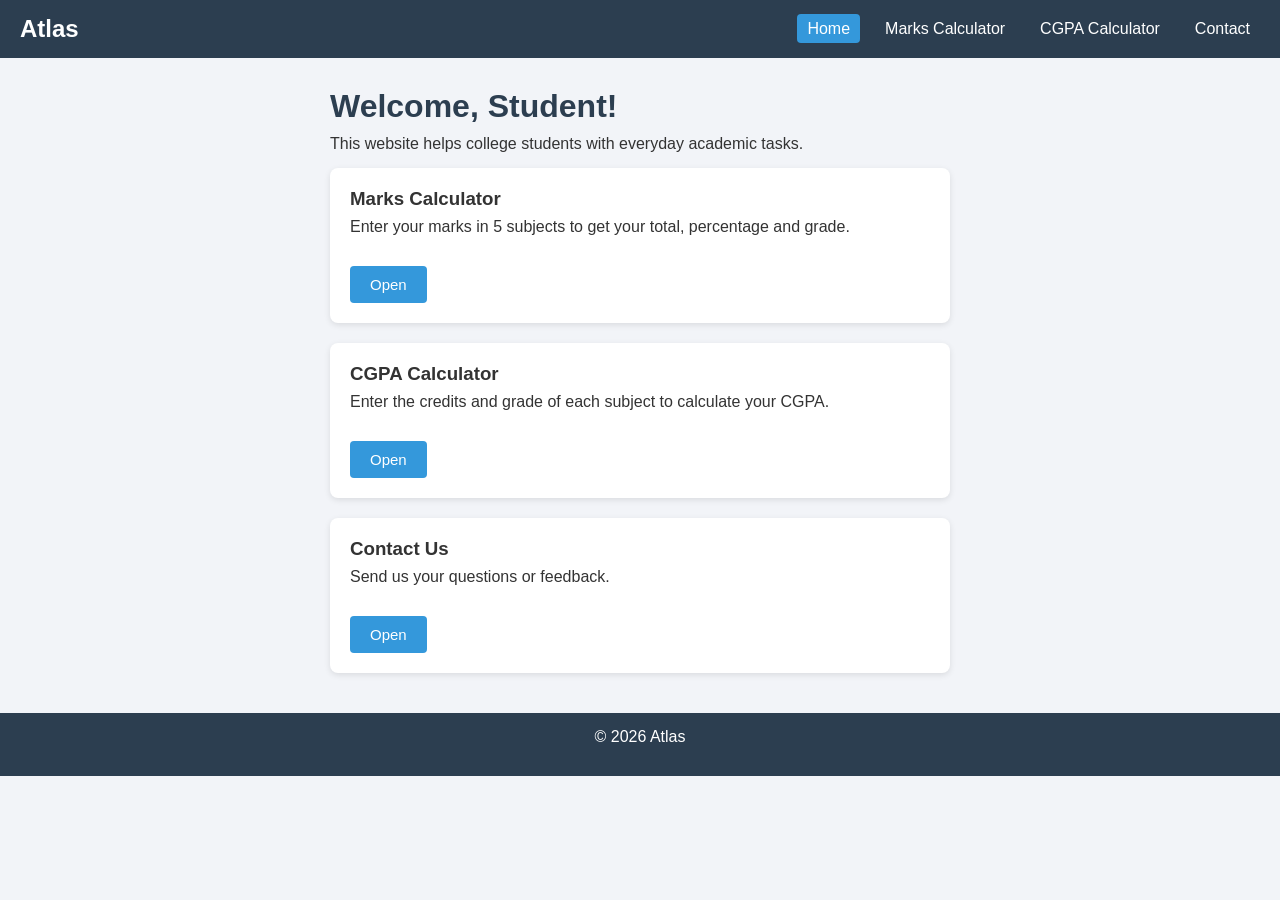
<file: index.html>
<!DOCTYPE html>
<html lang="en">
<head>
  <meta charset="UTF-8">
  <meta name="viewport" content="width=device-width, initial-scale=1.0">
  <title>Atlas - Home</title>
  <link rel="stylesheet" href="style.css">
</head>
<body>

  <nav>
    <h2>Atlas</h2>
    <ul>
      <li><a href="index.html" class="active">Home</a></li>
      <li><a href="marks.html">Marks Calculator</a></li>
      <li><a href="cgpa.html">CGPA Calculator</a></li>
      <li><a href="contact.html">Contact</a></li>
    </ul>
  </nav>

  <div class="container">
    <h1>Welcome, Student!</h1>
    <p>This website helps college students with everyday academic tasks.</p>

    <div class="card">
      <h3>Marks Calculator</h3>
      <p>Enter your marks in 5 subjects to get your total, percentage and grade.</p>
      <a href="marks.html" class="btn">Open</a>
    </div>

    <div class="card">
      <h3>CGPA Calculator</h3>
      <p>Enter the credits and grade of each subject to calculate your CGPA.</p>
      <a href="cgpa.html" class="btn">Open</a>
    </div>

    <div class="card">
      <h3>Contact Us</h3>
      <p>Send us your questions or feedback.</p>
      <a href="contact.html" class="btn">Open</a>
    </div>
  </div>

  <footer>
    <p>&copy; 2026 Atlas</p>
  </footer>

  <script src="script.js"></script>
</body>
</html>
</file>
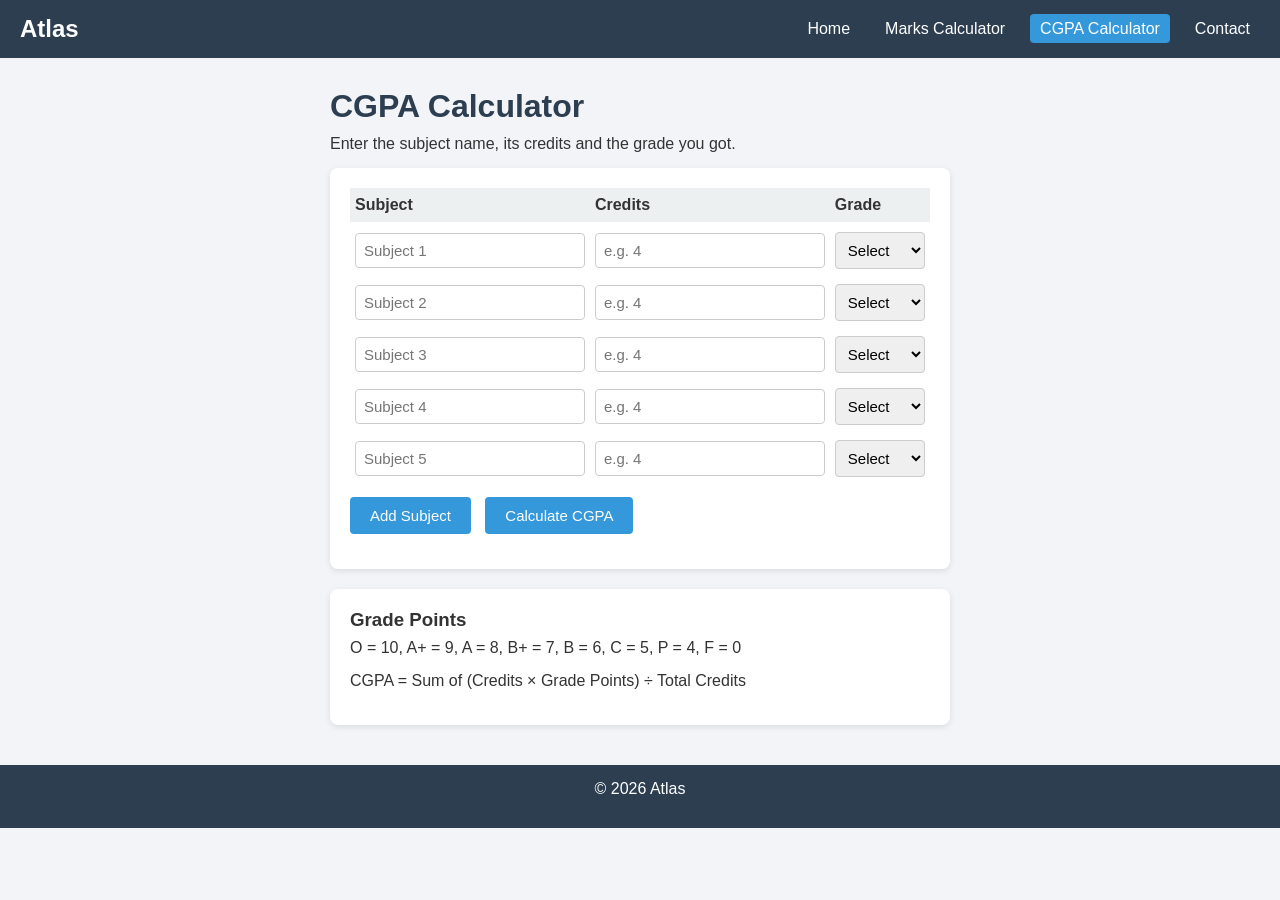
<file: cgpa.html>
<!DOCTYPE html>
<html lang="en">
<head>
  <meta charset="UTF-8">
  <meta name="viewport" content="width=device-width, initial-scale=1.0">
  <title>Atlas - CGPA Calculator</title>
  <link rel="stylesheet" href="style.css">
</head>
<body>

  <nav>
    <h2>Atlas</h2>
    <ul>
      <li><a href="index.html">Home</a></li>
      <li><a href="marks.html">Marks Calculator</a></li>
      <li><a href="cgpa.html" class="active">CGPA Calculator</a></li>
      <li><a href="contact.html">Contact</a></li>
    </ul>
  </nav>

  <div class="container">
    <h1>CGPA Calculator</h1>
    <p>Enter the subject name, its credits and the grade you got.</p>

    <div class="card">
      <table id="cgpaTable">
        <tr>
          <th>Subject</th>
          <th>Credits</th>
          <th>Grade</th>
        </tr>
        <tr>
          <td><input type="text" class="subName" placeholder="Subject 1"></td>
          <td><input type="number" class="credit" placeholder="e.g. 4"></td>
          <td>
            <select class="grade">
          <option value="">Select</option>
          <option value="10">O (10)</option>
          <option value="9">A+ (9)</option>
          <option value="8">A (8)</option>
          <option value="7">B+ (7)</option>
          <option value="6">B (6)</option>
          <option value="5">C (5)</option>
          <option value="4">P (4)</option>
          <option value="0">F (0)</option>
            </select>
          </td>
        </tr>
        <tr>
          <td><input type="text" class="subName" placeholder="Subject 2"></td>
          <td><input type="number" class="credit" placeholder="e.g. 4"></td>
          <td>
            <select class="grade">
          <option value="">Select</option>
          <option value="10">O (10)</option>
          <option value="9">A+ (9)</option>
          <option value="8">A (8)</option>
          <option value="7">B+ (7)</option>
          <option value="6">B (6)</option>
          <option value="5">C (5)</option>
          <option value="4">P (4)</option>
          <option value="0">F (0)</option>
            </select>
          </td>
        </tr>
        <tr>
          <td><input type="text" class="subName" placeholder="Subject 3"></td>
          <td><input type="number" class="credit" placeholder="e.g. 4"></td>
          <td>
            <select class="grade">
          <option value="">Select</option>
          <option value="10">O (10)</option>
          <option value="9">A+ (9)</option>
          <option value="8">A (8)</option>
          <option value="7">B+ (7)</option>
          <option value="6">B (6)</option>
          <option value="5">C (5)</option>
          <option value="4">P (4)</option>
          <option value="0">F (0)</option>
            </select>
          </td>
        </tr>
        <tr>
          <td><input type="text" class="subName" placeholder="Subject 4"></td>
          <td><input type="number" class="credit" placeholder="e.g. 4"></td>
          <td>
            <select class="grade">
          <option value="">Select</option>
          <option value="10">O (10)</option>
          <option value="9">A+ (9)</option>
          <option value="8">A (8)</option>
          <option value="7">B+ (7)</option>
          <option value="6">B (6)</option>
          <option value="5">C (5)</option>
          <option value="4">P (4)</option>
          <option value="0">F (0)</option>
            </select>
          </td>
        </tr>
        <tr>
          <td><input type="text" class="subName" placeholder="Subject 5"></td>
          <td><input type="number" class="credit" placeholder="e.g. 4"></td>
          <td>
            <select class="grade">
          <option value="">Select</option>
          <option value="10">O (10)</option>
          <option value="9">A+ (9)</option>
          <option value="8">A (8)</option>
          <option value="7">B+ (7)</option>
          <option value="6">B (6)</option>
          <option value="5">C (5)</option>
          <option value="4">P (4)</option>
          <option value="0">F (0)</option>
            </select>
          </td>
        </tr>
      </table>

      <button onclick="addSubject()">Add Subject</button>
      <button onclick="calculateCGPA()">Calculate CGPA</button>

      <div id="cgpaResult" class="result"></div>
    </div>

    <div class="card">
      <h3>Grade Points</h3>
      <p>O = 10, A+ = 9, A = 8, B+ = 7, B = 6, C = 5, P = 4, F = 0</p>
      <p>CGPA = Sum of (Credits × Grade Points) ÷ Total Credits</p>
    </div>
  </div>

  <footer>
    <p>&copy; 2026 Atlas</p>
  </footer>

  <script src="script.js"></script>
</body>
</html>
</file>
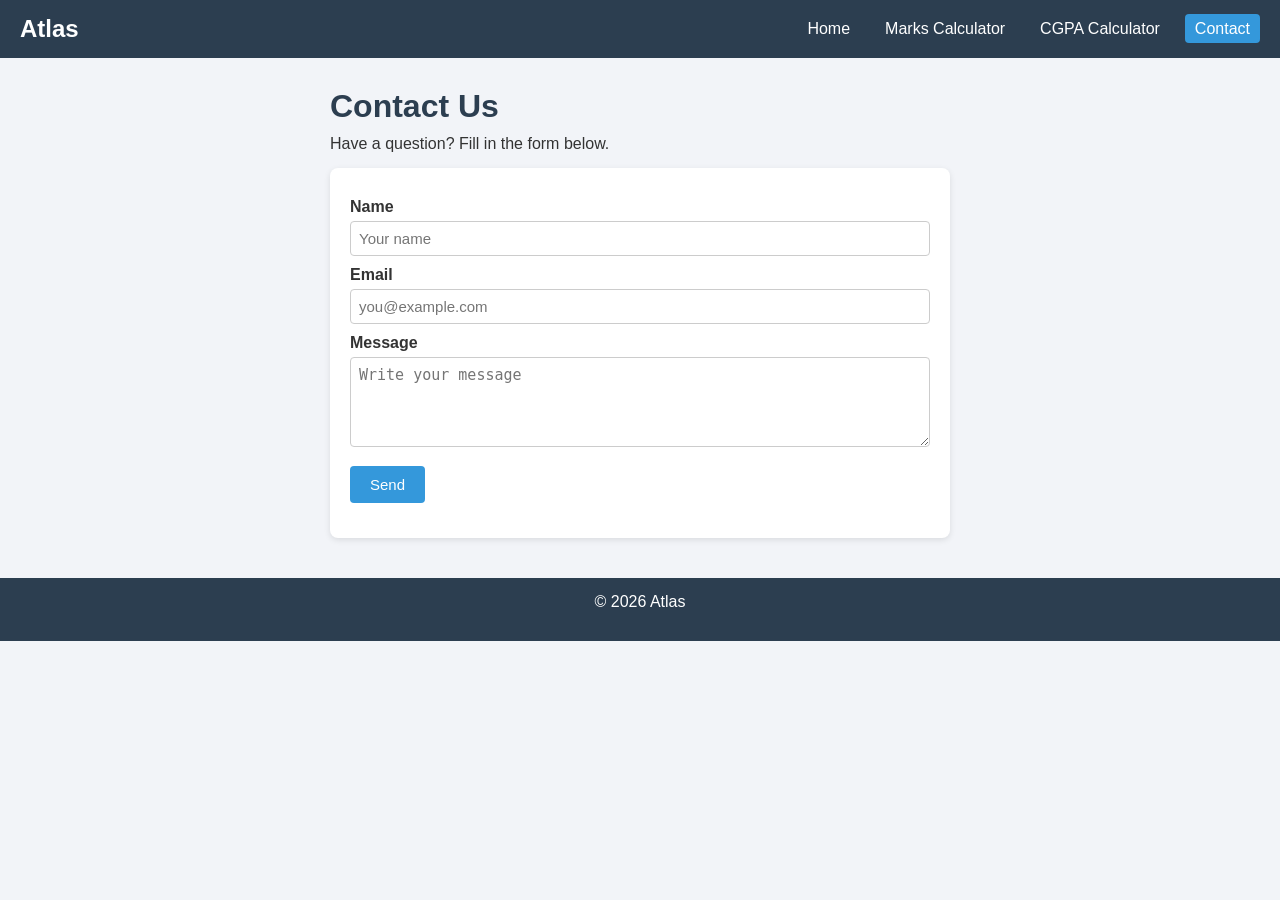
<file: contact.html>
<!DOCTYPE html>
<html lang="en">
<head>
  <meta charset="UTF-8">
  <meta name="viewport" content="width=device-width, initial-scale=1.0">
  <title>Atlas - Contact</title>
  <link rel="stylesheet" href="style.css">
</head>
<body>

  <nav>
    <h2>Atlas</h2>
    <ul>
      <li><a href="index.html">Home</a></li>
      <li><a href="marks.html">Marks Calculator</a></li>
      <li><a href="cgpa.html">CGPA Calculator</a></li>
      <li><a href="contact.html" class="active">Contact</a></li>
    </ul>
  </nav>

  <div class="container">
    <h1>Contact Us</h1>
    <p>Have a question? Fill in the form below.</p>

    <div class="card">
      <label>Name</label>
      <input type="text" id="name" placeholder="Your name">

      <label>Email</label>
      <input type="email" id="email" placeholder="you@example.com">

      <label>Message</label>
      <textarea id="message" rows="4" placeholder="Write your message"></textarea>

      <button onclick="submitForm()">Send</button>

      <div id="contactResult" class="result"></div>
    </div>
  </div>

  <footer>
    <p>&copy; 2026 Atlas</p>
  </footer>

  <script src="script.js"></script>
</body>
</html>
</file>
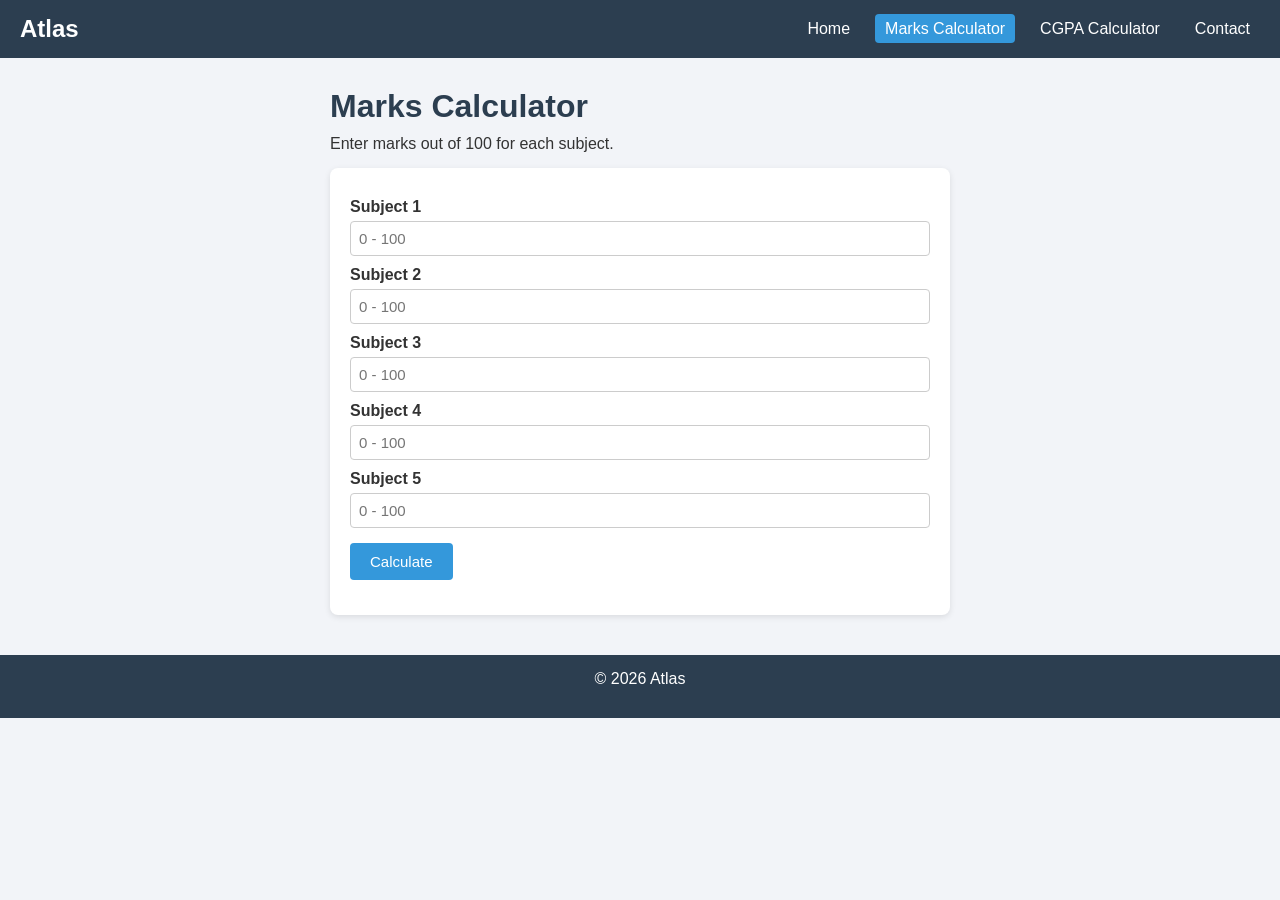
<file: marks.html>
<!DOCTYPE html>
<html lang="en">
<head>
  <meta charset="UTF-8">
  <meta name="viewport" content="width=device-width, initial-scale=1.0">
  <title>Atlas - Marks Calculator</title>
  <link rel="stylesheet" href="style.css">
</head>
<body>

  <nav>
    <h2>Atlas</h2>
    <ul>
      <li><a href="index.html">Home</a></li>
      <li><a href="marks.html" class="active">Marks Calculator</a></li>
      <li><a href="cgpa.html">CGPA Calculator</a></li>
      <li><a href="contact.html">Contact</a></li>
    </ul>
  </nav>

  <div class="container">
    <h1>Marks Calculator</h1>
    <p>Enter marks out of 100 for each subject.</p>

    <div class="card">
      <label>Subject 1</label>
      <input type="number" id="sub1" placeholder="0 - 100">

      <label>Subject 2</label>
      <input type="number" id="sub2" placeholder="0 - 100">

      <label>Subject 3</label>
      <input type="number" id="sub3" placeholder="0 - 100">

      <label>Subject 4</label>
      <input type="number" id="sub4" placeholder="0 - 100">

      <label>Subject 5</label>
      <input type="number" id="sub5" placeholder="0 - 100">

      <button onclick="calculateMarks()">Calculate</button>

      <div id="marksResult" class="result"></div>
    </div>
  </div>

  <footer>
    <p>&copy; 2026 Atlas</p>
  </footer>

  <script src="script.js"></script>
</body>
</html>
</file>
<file: style.css>
* {
  margin: 0;
  padding: 0;
  box-sizing: border-box;
}

body {
  font-family: Arial, sans-serif;
  background-color: #f2f4f8;
  color: #333;
}

nav {
  background-color: #2c3e50;
  color: white;
  padding: 15px 20px;
  display: flex;
  justify-content: space-between;
  align-items: center;
  flex-wrap: wrap;
}

nav ul {
  list-style: none;
  display: flex;
  gap: 15px;
  flex-wrap: wrap;
}

nav a {
  color: white;
  text-decoration: none;
  padding: 6px 10px;
  border-radius: 4px;
}

nav a:hover,
nav a.active {
  background-color: #3498db;
}

.container {
  max-width: 650px;
  margin: 30px auto;
  padding: 0 15px;
}

h1 {
  margin-bottom: 10px;
  color: #2c3e50;
}

p {
  margin-bottom: 15px;
}

.card {
  background-color: white;
  padding: 20px;
  margin-bottom: 20px;
  border-radius: 8px;
  box-shadow: 0 2px 6px rgba(0, 0, 0, 0.1);
}

.card h3 {
  margin-bottom: 8px;
}

label {
  display: block;
  margin-top: 10px;
  font-weight: bold;
}

input,
textarea,
select {
  width: 100%;
  padding: 8px;
  margin-top: 5px;
  border: 1px solid #ccc;
  border-radius: 4px;
  font-size: 15px;
}

table {
  width: 100%;
  border-collapse: collapse;
}

th {
  text-align: left;
  padding: 8px 5px;
  background-color: #ecf0f1;
}

td {
  padding: 5px;
}

button,
.btn {
  display: inline-block;
  margin-top: 15px;
  margin-right: 10px;
  padding: 10px 20px;
  background-color: #3498db;
  color: white;
  border: none;
  border-radius: 4px;
  font-size: 15px;
  text-decoration: none;
  cursor: pointer;
}

button:hover,
.btn:hover {
  background-color: #2980b9;
}

.result {
  margin-top: 15px;
  font-weight: bold;
}

.success {
  color: green;
}

.error {
  color: red;
}

footer {
  text-align: center;
  padding: 15px;
  background-color: #2c3e50;
  color: white;
  margin-top: 40px;
}
</file>
